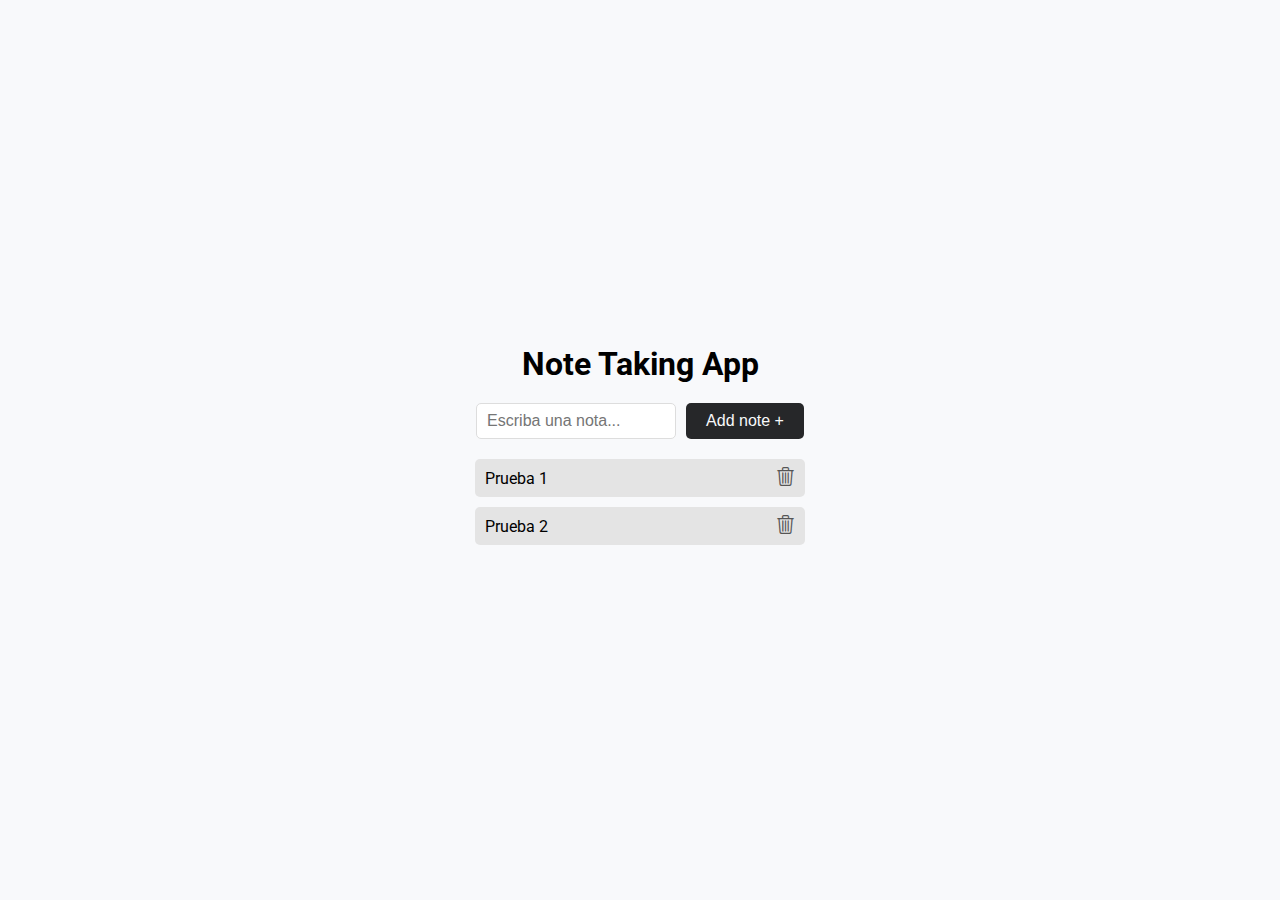
<file: Desarrollo React JS/Modulo 1 Nivelación, Javascript, configuración de entorno/Unidad 1 Nivelación html, css y js/Actividad/index.html>
<!DOCTYPE html>
<html lang="en">
<head>
    <meta charset="UTF-8">
    <meta name="viewport" content="width=device-width, initial-scale=1.0">
    <title>Notes UTN</title>
    <link href="https://fonts.googleapis.com/css2?family=Roboto:ital,wght@0,100..900;1,100..900&display=swap" rel="stylesheet">
    <link href="https://cdn.jsdelivr.net/npm/bootstrap-icons@1.11.3/font/bootstrap-icons.min.css" rel="stylesheet">
    <link rel="stylesheet" href="style.css">
</head>
<body>
    <main>
        <h1>Note Taking App</h1>
        <form>
            <input type="text" placeholder="Escriba una nota..."/>
            <button type="submit">Add note +</button>
        </form>
        <div class="notes">
            <div class="note">
                <span>Prueba 1</span>
                <button><i class="bi bi-trash3"></i></button>
            </div>
            <div class="note">
                <span>Prueba 2</span>
                <button><i class="bi bi-trash3"></i></button>
            </div>
        </div>
    </main>
</body>
</html>
</file>
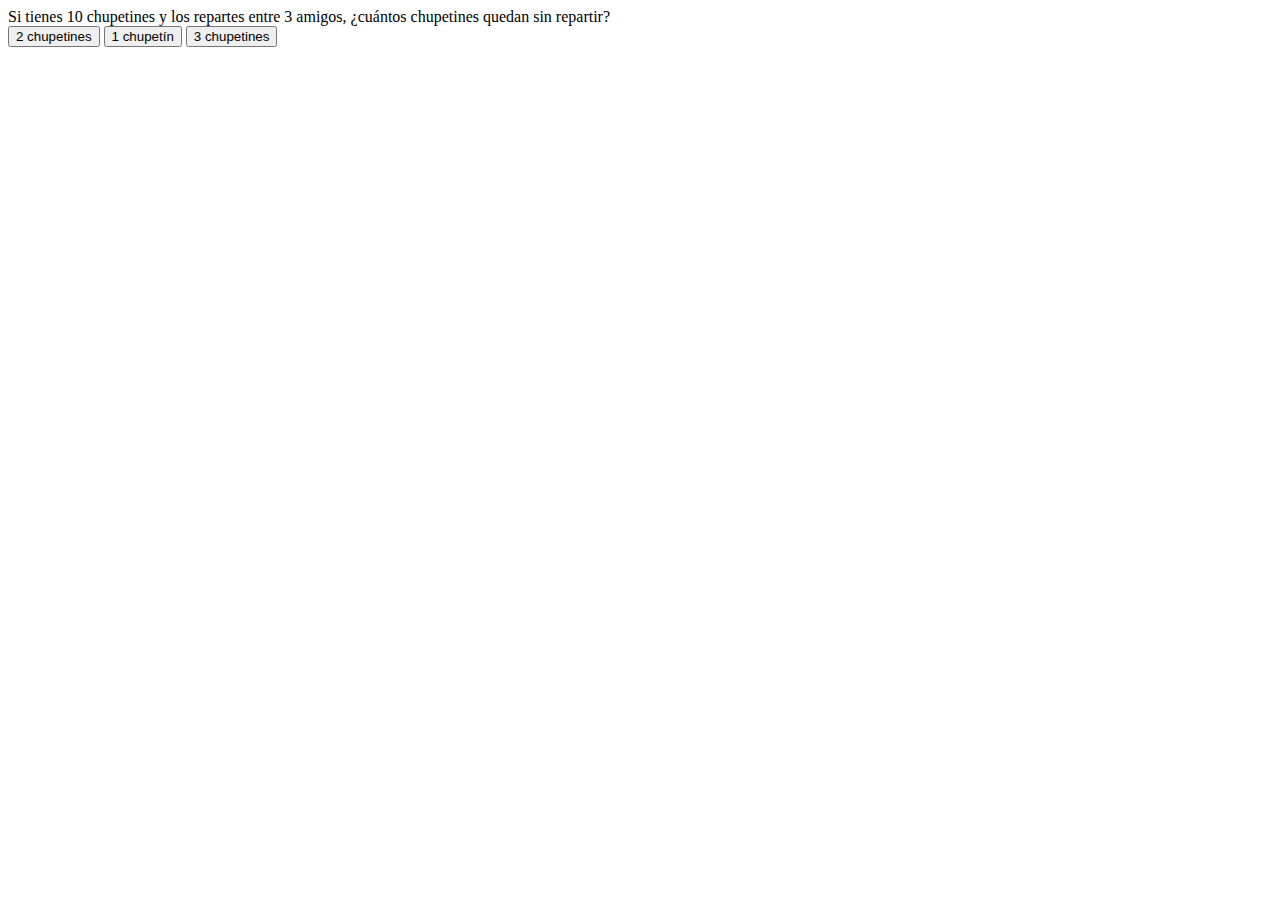
<file: Desarrollo React JS/Modulo 1 Nivelación, Javascript, configuración de entorno/Unidad 2 Javascript es 6/Actividad/JavaScript3/index-37.html>
<!DOCTYPE html>
<html lang="es">
<head>
    <meta charset="UTF-8">
    <meta name="viewport" content="width=device-width, initial-scale=1.0">
    <title>Juego de Preguntas de Matemáticas</title>
</head>
<body>
    <span id="pregunta">Si tienes 10 chupetines y los repartes entre 3 amigos, ¿cuántos chupetines quedan sin repartir?</span>
    <span id="respuesta"></span>
    <br>
    
    <button onclick="verificarRespuesta(this, 'incorrecta')">2 chupetines</button>
    <button onclick="verificarRespuesta(this, 'correcta')">1 chupetín</button>
    <button onclick="verificarRespuesta(this, 'incorrecta')">3 chupetines</button>

    <script>
        function verificarRespuesta(button, tipo) {
            const respuestaSpan = document.getElementById('respuesta');
            const buttons = document.querySelectorAll('button');
            
            buttons.forEach(btn => btn.disabled = true);
            
            if (tipo === 'correcta') {
                button.style.backgroundColor = 'green';
                respuestaSpan.textContent = '¡Respuesta correcta! Quedan 1 chupetín sin repartir.';
            } else {
                button.style.backgroundColor = 'red';
                document.querySelector('button[onclick*="correcta"]').style.backgroundColor = 'green';
                respuestaSpan.textContent = '¡Respuesta equivocada! La respuesta correcta es 1 chupetín.';
            }
        }
    </script>
</body>
</html>
</file>
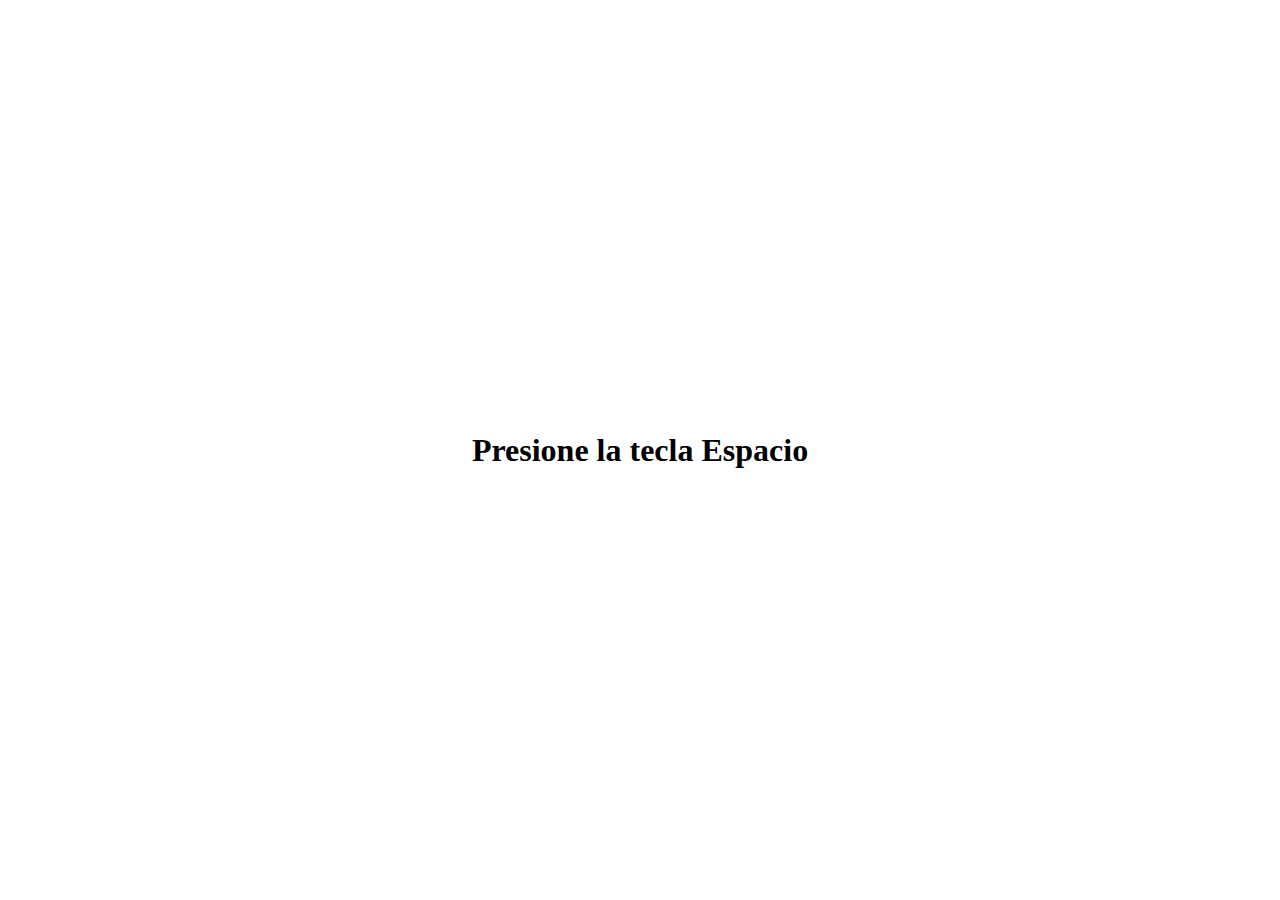
<file: Desarrollo React JS/Modulo 1 Nivelación, Javascript, configuración de entorno/Unidad 2 Javascript es 6/Actividad/JavaScript3/index-39.html>
<!DOCTYPE html>
<html lang="es">
<head>
    <meta charset="UTF-8">
    <meta name="viewport" content="width=device-width, initial-scale=1.0">
    <title>Colores Aleatorios</title>
    <style>
        body {
            display: flex;
            justify-content: center;
            align-items: center;
            height: 100vh;
            margin: 0;
            flex-direction: column;
            text-align: center;
        }

        h1 {
            margin-bottom: 20px;
        }
    </style>
</head>
<body>
    <h1>Presione la tecla Espacio</h1>
    <script>
        document.body.addEventListener('keydown', (event) => {
            if (event.key === ' ') {
                const r = Math.floor(Math.random() * 255) + 1;
                const g = Math.floor(Math.random() * 255) + 1;
                const b = Math.floor(Math.random() * 255) + 1;
                document.body.style.backgroundColor = `rgb(${r},${g},${b})`;
            }
        });
    </script>
</body>
</html>
</file>
<file: Desarrollo React JS/Modulo 1 Nivelación, Javascript, configuración de entorno/Unidad 1 Nivelación html, css y js/Actividad/style.css>
* {
    margin: 0;
    padding: 0;
    box-sizing: border-box;
}

body {
    font-family: 'Roboto', sans-serif;
    background-color: #f8f9fb;
    display: flex;
    justify-content: center;
    align-items: center;
    height: 100vh;
    text-align: center;
}

main {
    width: 100%;
    max-width: 600px;
    padding: 20px;
    border-radius: 10px;
}

h1 {
    font-size: 32px;
    font-weight: 700;
    margin-bottom: 20px;
    text-align: center;
}

form {
    display: flex;
    gap: 10px;
    margin-bottom: 20px;
    justify-content: center;
}

input {
    padding: 8px 10px;
    border: 1px solid #ddd;
    border-radius: 5px;
    font-size: 16px;
    width: 200px;
}

button[type="submit"] {
    background-color: #262729;
    color: #f8f9fb;
    border: none;
    padding: 8px 20px;
    border-radius: 5px;
    font-size: 16px;
    cursor: pointer;
}

button[type="submit"]:hover {
    background-color: #333;
}

.notes {
    margin-top: 20px;
}

.note {
    display: flex;
    justify-content: space-between;
    align-items: center;
    background-color: #e4e4e4;
    padding: 8px 10px; 
    border-radius: 5px;
    margin-bottom: 10px;
    width: 330px;
    margin-left: auto;
    margin-right: auto;
}

.note span {
    font-size: 16px;  /* 1rem a px */
}

.note button {
    background: none;
    border: none;
    cursor: pointer;
}

.note button i {
    font-size: 19px;  /* 1.2rem a px */
    color: #555;
}
</file>
